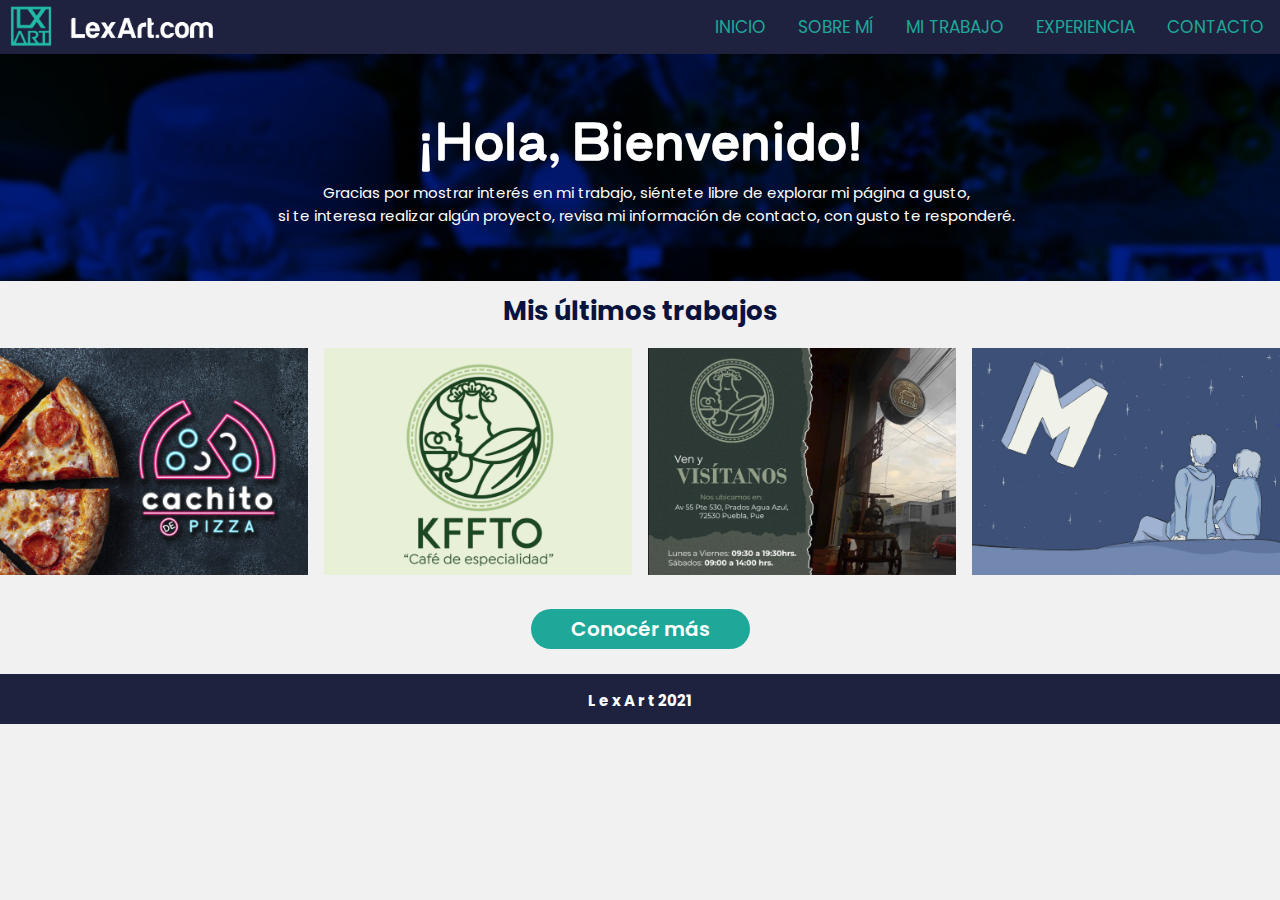
<file: index.html>
<!doctype html>
<html>
<head>
<meta charset="utf-8">
<title>Sobre mí</title>
  <link
    rel="stylesheet"
    href="https://cdnjs.cloudflare.com/ajax/libs/animate.css/4.1.1/animate.min.css"
  />
  <link href="Estilo CSS/ListaEstilos.css" rel="stylesheet" type="text/css">
<script>
function openModal() {
  document.getElementById("myModal").style.display = "block";
}

function closeModal() {
  document.getElementById("myModal").style.display = "none";
}

var slideIndex = 1;
showSlides(slideIndex);

function plusSlides(n) {
  showSlides(slideIndex += n);
}

function currentSlide(n) {
  showSlides(slideIndex = n);
}

function showSlides(n) {
  var i;
  var slides = document.getElementsByClassName("mySlides");
  var dots = document.getElementsByClassName("demo");
  var captionText = document.getElementById("caption");
  if (n > slides.length) {slideIndex = 1}
  if (n < 1) {slideIndex = slides.length}
  for (i = 0; i < slides.length; i++) {
      slides[i].style.display = "none";
  }
  for (i = 0; i < dots.length; i++) {
      dots[i].className = dots[i].className.replace(" active", "");
  }
  slides[slideIndex-1].style.display = "block";
  dots[slideIndex-1].className += " active";
  captionText.innerHTML = dots[slideIndex-1].alt;
}
  </script>
</head>
	
<body>
	<div class="topnav">
	 <img src="image/logo_Mesa de trabajo 1.png" class="logo_web">
	  <a href="html/Contacto.html">CONTACTO</a>
	  <a href="html/Experiencia.html">EXPERIENCIA</a>
	  <a href="html/Mi trabajo.html">MI TRABAJO</a>
	  <a href="html/Sobre mí.html">SOBRE MÍ</a>
	  <a class="active" href="html/Inicio.html">INICIO</a>
	</div>
<header>
  <div class="banner">
	<br>
	<h1 class="animate__animated animate__fadeIn animate__delay-1s Encabezado">¡Hola, Bienvenido!</h1>
	<p class="animate__animated animate__fadeIn animate__delay-1s texto_titulo">Gracias por mostrar interés en mi trabajo, siéntete libre de explorar mi página a gusto,<br> si te interesa realizar algún proyecto, revisa mi información de contacto, con gusto te responderé.</p><br><br><br>
	</div>
  </header>
	
	<main>
<h2 class="animate__animated animate__fadeIn animate__delay-1s subtitulo">Mis últimos trabajos</h2>
    <div class="center">
		
		
<div class="animate__animated animate__fadeIn animate__delay-1s row">
  <div class="colt">
    <img src="image/cachito.jpg" style="width:100%" onclick="openModal();currentSlide(1)" class="hover-shadow cursor">
  </div>
  <div class="colt">
    <img src="image/Captura de pantalla (1143).png" style="width:100%" onclick="openModal();currentSlide(2)" class="hover-shadow cursor">
  </div>
  <div class="colt">
    <img src="image/kffto_!.jpg" style="width:100%" onclick="openModal();currentSlide(3)" class="hover-shadow cursor">
  </div>
  <div class="colt">
    <img src="image/abcM.jpg" style="width:100%" onclick="openModal();currentSlide(4)" class="hover-shadow cursor">
  </div>
</div>

<div id="myModal" class="modal">
  <span class="close cursor" onclick="closeModal()">&times;</span>
  <div class="modal-content">

    <div class="mySlides">
      <div class="numbertext">1 / 4</div>
      <img src="../image/cachito.jpg" style="width:100%">
    </div>

    <div class="mySlides">
      <div class="numbertext">2 / 4</div>
      <img src="../image/Captura de pantalla (1143).png" style="width:100%">
    </div>

    <div class="mySlides">
      <div class="numbertext">3 / 4</div>
      <img src="../image/kffto_!.jpg" style="width:100%">
    </div>
    
    <div class="mySlides">
      <div class="numbertext">4 / 4</div>
      <img src="../image/abcM.jpg" style="width:100%">
    </div>
    
    <a class="prev" onclick="plusSlides(-1)">&#10094;</a>
    <a class="next" onclick="plusSlides(1)">&#10095;</a>

    <div class="caption-container">
      <p id="caption"></p>
    </div>


    <div class="colt">
      <img class="demo cursor" src="../image/cachito.jpg" style="width:100%" onclick="currentSlide(1)" alt="Cachito de Pizza">
    </div>
    <div class="colt">
      <img class="demo cursor" src="../image/Captura de pantalla (1143).png" style="width:100%" onclick="currentSlide(2)" alt="KFFTO Video Animado">
    </div>
    <div class="colt">
      <img class="demo cursor" src="../image/kffto_!.jpg" style="width:100%" onclick="currentSlide(3)" alt="KFFTO Post">
    </div>
    <div class="colt">
      <img class="demo cursor" src="../image/abcM.jpg" style="width:100%" onclick="currentSlide(4)" alt="ABC ilustrado">
    </div>
  </div>
</div>

		
		
	  <a href="html/Mi trabajo.html">
	  <button class="button center">Conocér más</button>
	  </a>	
	</div>
</main>
	

	
	<footer>
	  <h5 class="marca">L e x   A r t  2021</h5>
	</footer>
</body>
</html>
</file>
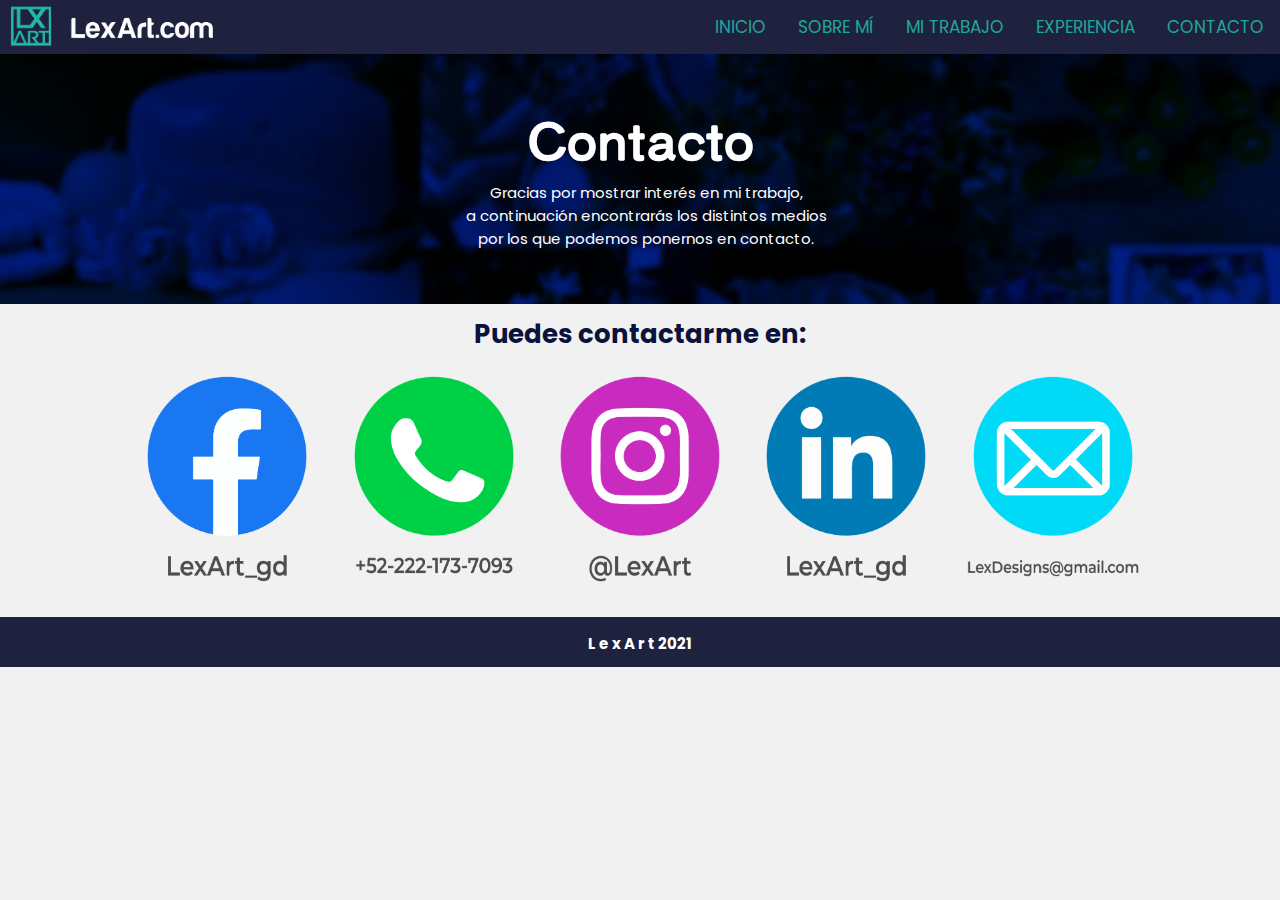
<file: html/Contacto.html>
<!doctype html>
<html>
<head>
<meta charset="utf-8">
<title>Sobre mí</title>
<link href="../Estilo CSS/ListaEstilos.css" rel="stylesheet" type="text/css">
  <link
    rel="stylesheet"
    href="https://cdnjs.cloudflare.com/ajax/libs/animate.css/4.1.1/animate.min.css"
  />
</head>
	
<body>
	<div class="topnav">
	 <img src="../image/logo_Mesa de trabajo 1.png" class="logo_web">
	  <a href="Contacto.html">CONTACTO</a>
	  <a href="Experiencia.html">EXPERIENCIA</a>
	  <a href="Mi trabajo.html">MI TRABAJO</a>
	  <a href="Sobre mí.html">SOBRE MÍ</a>
	  <a class="active" href="Inicio.html">INICIO</a>
	</div>
<header>
  <div class="banner">
	<br>
	<h1 class="animate__animated animate__fadeIn animate__delay-1s Encabezado">Contacto</h1>
	<p class="animate__animated animate__fadeIn animate__delay-1s texto_titulo">Gracias por mostrar interés en mi trabajo, <br>a continuación encontrarás los distintos medios<br> por los que podemos ponernos en contacto.<br>
    </p>
	<br><br><br>
	</div>
  </header>
	
<main>
	<h2 class="animate__animated animate__fadeIn animate__delay-1s subtitulo">Puedes contactarme en:</h2>
	<section>
		<div class="animate__animated animate__fadeIn animate__delay-1s center"> <a href="https://www.facebook.com/lex_art.design/"><img src="../image/face.png" class="contact_pic"></a>
			<img src="../image/whats.png" class="contact_pic">		  <a href="https://www.instagram.com/lex_art.design/"><img src="../image/insta.png" class="contact_pic"></a>
			<a href="https://www.linkedin.com/lex_art.design/"><img src="../image/in.png" class="contact_pic"></a>
			<a href="mailto: lexdesigns@gmail.com"><img src="../image/correo.png" class="contact_pic"></a>
		</div>
	</section>
   
		
</main>
	<footer>
	  <h5 class="marca">L e x   A r t  2021</h5>
	</footer>
</body>
</html>
</file>
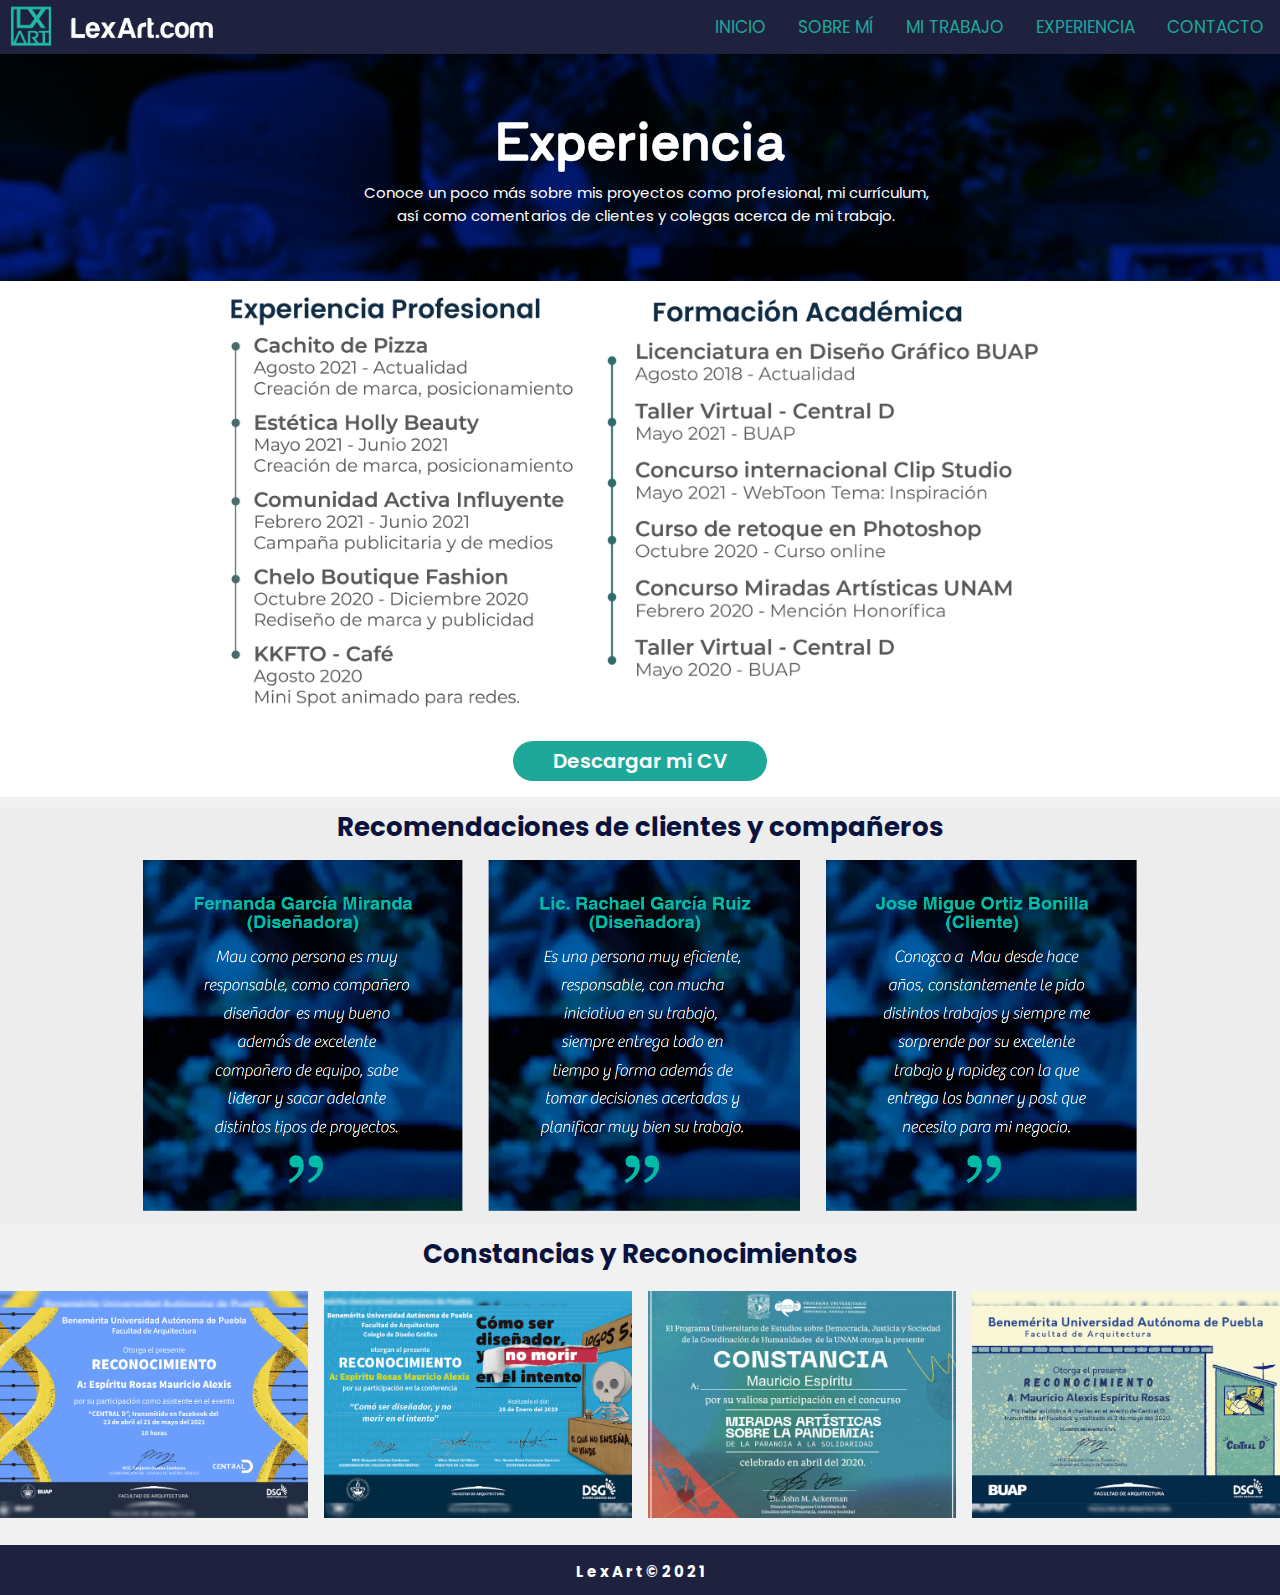
<file: html/Experiencia.html>
<!doctype html>
<html>
<head>
<meta charset="utf-8">
<title>Sobre mí</title>
<link href="../Estilo CSS/ListaEstilos.css" rel="stylesheet" type="text/css">
  <link
    rel="stylesheet"
    href="https://cdnjs.cloudflare.com/ajax/libs/animate.css/4.1.1/animate.min.css"
  />
<script>
function openModal() {
  document.getElementById("myModal").style.display = "block";
}

function closeModal() {
  document.getElementById("myModal").style.display = "none";
}

var slideIndex = 1;
showSlides(slideIndex);

function plusSlides(n) {
  showSlides(slideIndex += n);
}

function currentSlide(n) {
  showSlides(slideIndex = n);
}

function showSlides(n) {
  var i;
  var slides = document.getElementsByClassName("mySlides");
  var dots = document.getElementsByClassName("demo");
  var captionText = document.getElementById("caption");
  if (n > slides.length) {slideIndex = 1}
  if (n < 1) {slideIndex = slides.length}
  for (i = 0; i < slides.length; i++) {
      slides[i].style.display = "none";
  }
  for (i = 0; i < dots.length; i++) {
      dots[i].className = dots[i].className.replace(" active", "");
  }
  slides[slideIndex-1].style.display = "block";
  dots[slideIndex-1].className += " active";
  captionText.innerHTML = dots[slideIndex-1].alt;
}
</script>
</head>
	
<body>
	<div class="topnav">
	 <img src="../image/logo_Mesa de trabajo 1.png" class="logo_web">
	  <a href="Contacto.html">CONTACTO</a>
	  <a href="Experiencia.html">EXPERIENCIA</a>
	  <a href="Mi trabajo.html">MI TRABAJO</a>
	  <a href="Sobre mí.html">SOBRE MÍ</a>
	  <a class="active" href="Inicio.html">INICIO</a>
	</div>
<header>
  <div class="banner">
	<br>
	<h1 class="animate__animated animate__fadeIn animate__delay-1s Encabezado">Experiencia</h1>
	<p class="animate__animated animate__fadeIn animate__delay-1s texto_titulo">Conoce un poco más sobre mis proyectos como profesional, mi currículum,<br>así como comentarios de clientes y colegas acerca de mi trabajo.<br>
    </p>
	<br><br><br>
	</div>
  </header>
<main>

	<div class="barra_white">
	<section>
		<img src="../image/ExpForm.jpg" class="animate__animated animate__fadeIn animate__delay-1s tam_ok2">
	</section>
    <a href="../image/CV_LexArt.pdf">
    <button class="animate__animated animate__fadeIn animate__delay-1s button center buttonS">Descargar mi CV</button>
    </a>    </div>

	<section>
	  <h2 class="animate__animated animate__fadeIn animate__delay-2s subtitulo barra_gris">Recomendaciones de clientes y compañeros</h2>
	</section>
	<div class="barra_gris">
	<section>
	  <img src="../image/testimonios.png" class="animate__animated animate__fadeIn animate__delay-2s tam_ok">
	</section>
	</div>
	
<main>
<h2 class="subtitulo">Constancias y Reconocimientos</h2>
    <div class="center">
		
		
		<div class="row">
  <div class="colt">
    <img src="../image/r1.jpg" style="width:100%" onclick="openModal();currentSlide(1)" class="hover-shadow cursor">
  </div>
  <div class="colt">
    <img src="../image/r2.jpg" style="width:100%" onclick="openModal();currentSlide(2)" class="hover-shadow cursor">
  </div>
  <div class="colt">
    <img src="../image/r3.jpg" style="width:100%" onclick="openModal();currentSlide(3)" class="hover-shadow cursor">
  </div>
  <div class="colt">
    <img src="../image/r4.jpg" style="width:100%" onclick="openModal();currentSlide(4)" class="hover-shadow cursor">
  </div>
</div>

<div id="myModal" class="modal">
  <span class="close cursor" onclick="closeModal()">&times;</span>
  <div class="modal-content">

    <div class="mySlides">
      <div class="numbertext">1 / 4</div>
      <img src="../image/r1.jpg" style="width:100%">
    </div>

    <div class="mySlides">
      <div class="numbertext">2 / 4</div>
      <img src="../image/r2.jpg" style="width:100%">
    </div>

    <div class="mySlides">
      <div class="numbertext">3 / 4</div>
      <img src="../image/r3.jpg" style="width:100%">
    </div>
    
    <div class="mySlides">
      <div class="numbertext">4 / 4</div>
      <img src="../image/r4.jpg" style="width:100%">
    </div>
    
    <a class="prev" onclick="plusSlides(-1)">&#10094;</a>
    <a class="next" onclick="plusSlides(1)">&#10095;</a>

    <div class="caption-container">
      <p id="caption"></p>
    </div>


    <div class="column">
      <img class="demo cursor" src="../image/r1.jpg" style="width:100%" onclick="currentSlide(1)" alt="Central D 2021">
    </div>
    <div class="column">
      <img class="demo cursor" src="../image/r2.jpg" style="width:100%" onclick="currentSlide(2)" alt="Como ser diseñador">
    </div>
    <div class="column">
      <img class="demo cursor" src="../image/r3.jpg" style="width:100%" onclick="currentSlide(3)" alt="Miradas Artísticas">
    </div>
    <div class="column">
      <img class="demo cursor" src="../image/r4.jpg" style="width:100%" onclick="currentSlide(4)" alt="Central D 2020">
    </div>
  </div>
</div>	
	</div>
	<section class="barra_white">
	</section>
</main>
	
</main>
	<footer>
	  <h5 class="marca">L e x A r t © 2 0 2 1</h5>
	</footer>
</body>
</html>
</file>
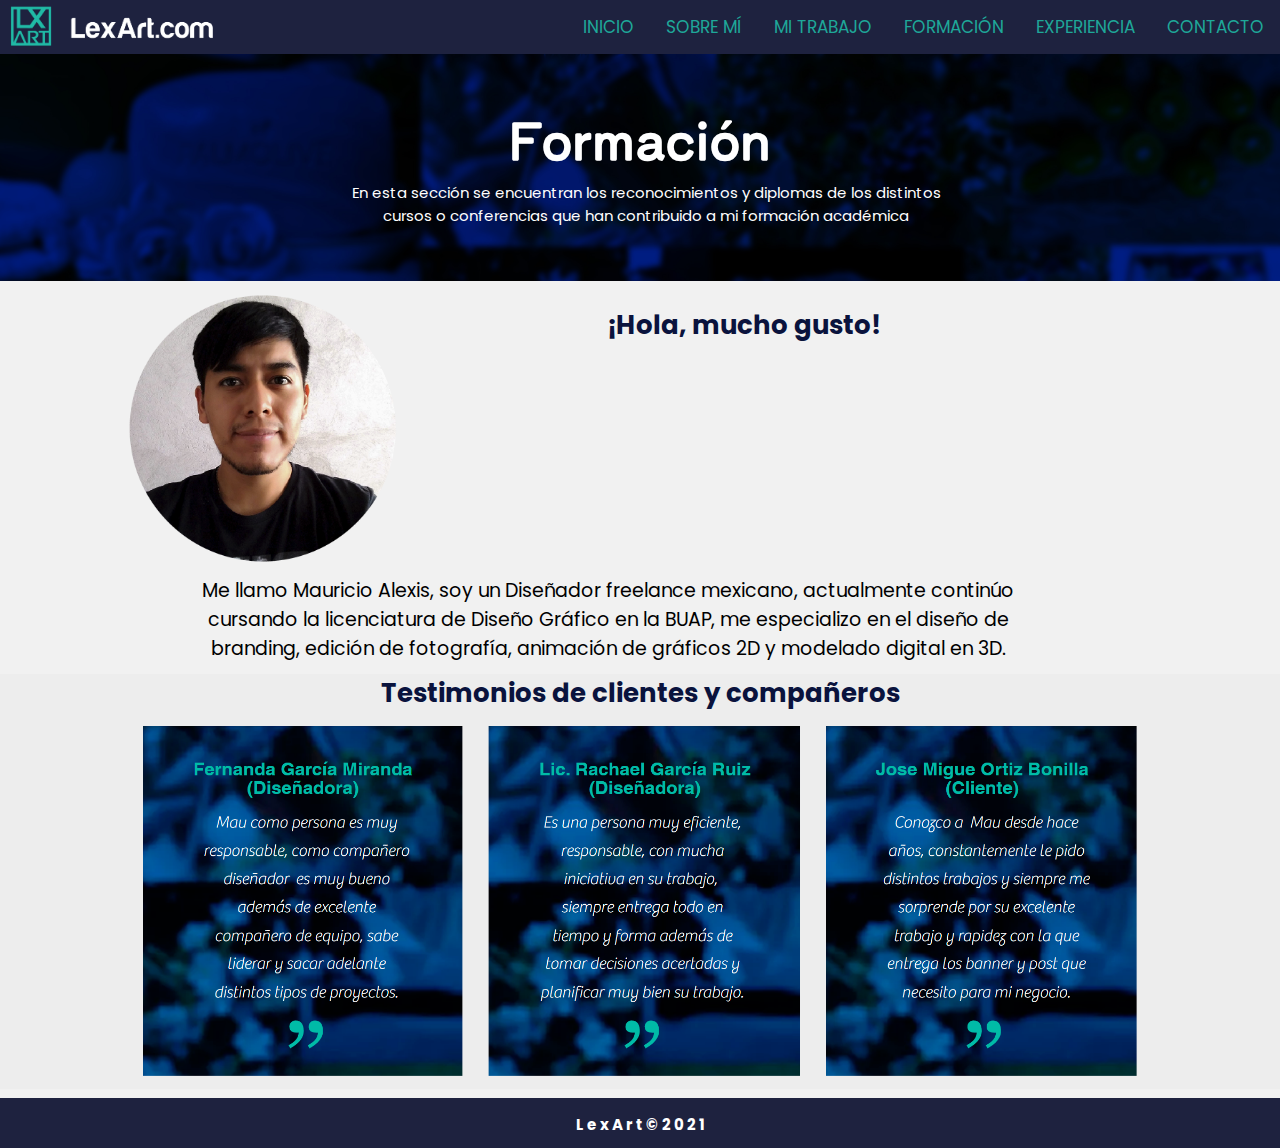
<file: html/Formación.html>
<!doctype html>
<html>
<head>
<meta charset="utf-8">
<title>Sobre mí</title>
<link href="../Estilo CSS/ListaEstilos.css" rel="stylesheet" type="text/css">
</head>
	
<body>
	<div class="topnav">
	 <img src="../image/logo_Mesa de trabajo 1.png" class="logo_web">
	  <a href="Contacto.html">CONTACTO</a>
	  <a href="Experiencia.html">EXPERIENCIA</a>
	  <a href="Formación.html">FORMACIÓN</a>
	  <a href="Mi trabajo.html">MI TRABAJO</a>
	  <a href="Sobre mí.html">SOBRE MÍ</a>
	  <a class="active" href="Inicio.html">INICIO</a>
	</div>
<header>
  <div class="banner">
	<br>
	<h1 class="Encabezado">Formación</h1>
	<p class="texto_titulo">En esta sección se encuentran los reconocimientos y diplomas de los distintos<br>cursos o conferencias que han contribuido a mi formación académica<br>
    </p>
	<br><br><br>
	</div>
  </header>
<main>
	<section class="center">
		<img src="../image/foto.png" class="pic_profile">
		<h2 class="subtitulo_bio">¡Hola, mucho gusto!</h2>
		<p class="Subtexto">Me llamo Mauricio Alexis, soy un Diseñador freelance mexicano, actualmente continúo cursando la licenciatura de Diseño Gráfico en la BUAP, me especializo en el diseño de branding, edición de fotografía, animación de gráficos 2D y modelado digital en 3D.</p>
	</section>
	<section>
	  <h2 class="subtitulo barra_gris">Testimonios de clientes y compañeros</h2>
	</section>
	<div class="barra_gris">
	<section>
	  <img src="../image/testimonios.png" class="tam_ok">
	</section>
	</div>
</main>
	<footer>
	  <h5 class="marca">L e x A r t © 2 0 2 1</h5>
	</footer>
</body>
</html>
</file>
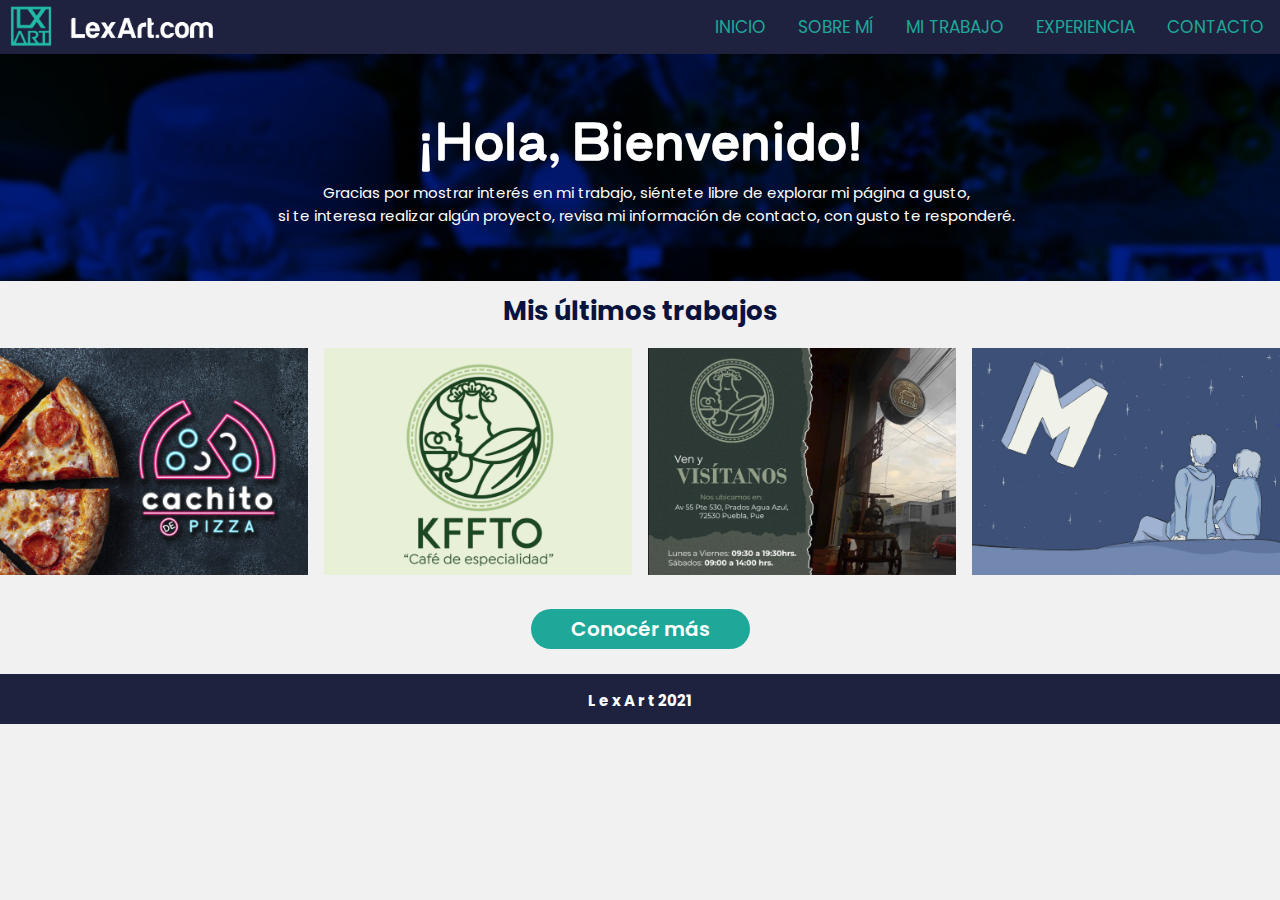
<file: html/Inicio.html>
<!doctype html>
<html>
<head>
<meta charset="utf-8">
<title>Sobre mí</title>
<link href="../Estilo CSS/ListaEstilos.css" rel="stylesheet" type="text/css">
  <link
    rel="stylesheet"
    href="https://cdnjs.cloudflare.com/ajax/libs/animate.css/4.1.1/animate.min.css"
  />
	
<script>
function openModal() {
  document.getElementById("myModal").style.display = "block";
}

function closeModal() {
  document.getElementById("myModal").style.display = "none";
}

var slideIndex = 1;
showSlides(slideIndex);

function plusSlides(n) {
  showSlides(slideIndex += n);
}

function currentSlide(n) {
  showSlides(slideIndex = n);
}

function showSlides(n) {
  var i;
  var slides = document.getElementsByClassName("mySlides");
  var dots = document.getElementsByClassName("demo");
  var captionText = document.getElementById("caption");
  if (n > slides.length) {slideIndex = 1}
  if (n < 1) {slideIndex = slides.length}
  for (i = 0; i < slides.length; i++) {
      slides[i].style.display = "none";
  }
  for (i = 0; i < dots.length; i++) {
      dots[i].className = dots[i].className.replace(" active", "");
  }
  slides[slideIndex-1].style.display = "block";
  dots[slideIndex-1].className += " active";
  captionText.innerHTML = dots[slideIndex-1].alt;
}
</script>
</head>
	
<body>
	<div class="topnav">
	 <img src="../image/logo_Mesa de trabajo 1.png" class="logo_web">
	  <a href="Contacto.html">CONTACTO</a>
	  <a href="Experiencia.html">EXPERIENCIA</a>
	  <a href="Mi trabajo.html">MI TRABAJO</a>
	  <a href="Sobre mí.html">SOBRE MÍ</a>
	  <a class="active" href="Inicio.html">INICIO</a>
	</div>
<header>
  <div class="banner">
	<br>
	<h1 class="animate__animated animate__fadeIn animate__delay-1s Encabezado">¡Hola, Bienvenido!</h1>
	<p class="animate__animated animate__fadeIn animate__delay-1s texto_titulo">Gracias por mostrar interés en mi trabajo, siéntete libre de explorar mi página a gusto,<br> si te interesa realizar algún proyecto, revisa mi información de contacto, con gusto te responderé.</p><br><br><br>
	</div>
  </header>
	
	<main>
<h2 class="animate__animated animate__fadeIn animate__delay-1s subtitulo">Mis últimos trabajos</h2>
    <div class="center">
		
		
<div class="animate__animated animate__fadeIn animate__delay-1s row">
  <div class="colt">
    <img src="../image/cachito.jpg" style="width:100%" onclick="openModal();currentSlide(1)" class="hover-shadow cursor">
  </div>
  <div class="colt">
    <img src="../image/Captura de pantalla (1143).png" style="width:100%" onclick="openModal();currentSlide(2)" class="hover-shadow cursor">
  </div>
  <div class="colt">
    <img src="../image/kffto_!.jpg" style="width:100%" onclick="openModal();currentSlide(3)" class="hover-shadow cursor">
  </div>
  <div class="colt">
    <img src="../image/abcM.jpg" style="width:100%" onclick="openModal();currentSlide(4)" class="hover-shadow cursor">
  </div>
</div>

<div id="myModal" class="modal">
  <span class="close cursor" onclick="closeModal()">&times;</span>
  <div class="modal-content">

    <div class="mySlides">
      <div class="numbertext">1 / 4</div>
      <img src="../image/cachito.jpg" style="width:100%">
    </div>

    <div class="mySlides">
      <div class="numbertext">2 / 4</div>
      <img src="../image/Captura de pantalla (1143).png" style="width:100%">
    </div>

    <div class="mySlides">
      <div class="numbertext">3 / 4</div>
      <img src="../image/kffto_!.jpg" style="width:100%">
    </div>
    
    <div class="mySlides">
      <div class="numbertext">4 / 4</div>
      <img src="../image/abcM.jpg" style="width:100%">
    </div>
    
    <a class="prev" onclick="plusSlides(-1)">&#10094;</a>
    <a class="next" onclick="plusSlides(1)">&#10095;</a>

    <div class="caption-container">
      <p id="caption"></p>
    </div>


    <div class="colt">
      <img class="demo cursor" src="../image/cachito.jpg" style="width:100%" onclick="currentSlide(1)" alt="Cachito de Pizza">
    </div>
    <div class="colt">
      <img class="demo cursor" src="../image/Captura de pantalla (1143).png" style="width:100%" onclick="currentSlide(2)" alt="KFFTO Video Animado">
    </div>
    <div class="colt">
      <img class="demo cursor" src="../image/kffto_!.jpg" style="width:100%" onclick="currentSlide(3)" alt="KFFTO Post">
    </div>
    <div class="colt">
      <img class="demo cursor" src="../image/abcM.jpg" style="width:100%" onclick="currentSlide(4)" alt="ABC ilustrado">
    </div>
  </div>
</div>

		
		
	  <a href="Mi trabajo.html">
	  <button class="button center">Conocér más</button>
	  </a>	
	</div>
</main>
	

	
	<footer>
	  <h5 class="marca">L e x   A r t  2021</h5>
	</footer>
</body>
</html>
</file>
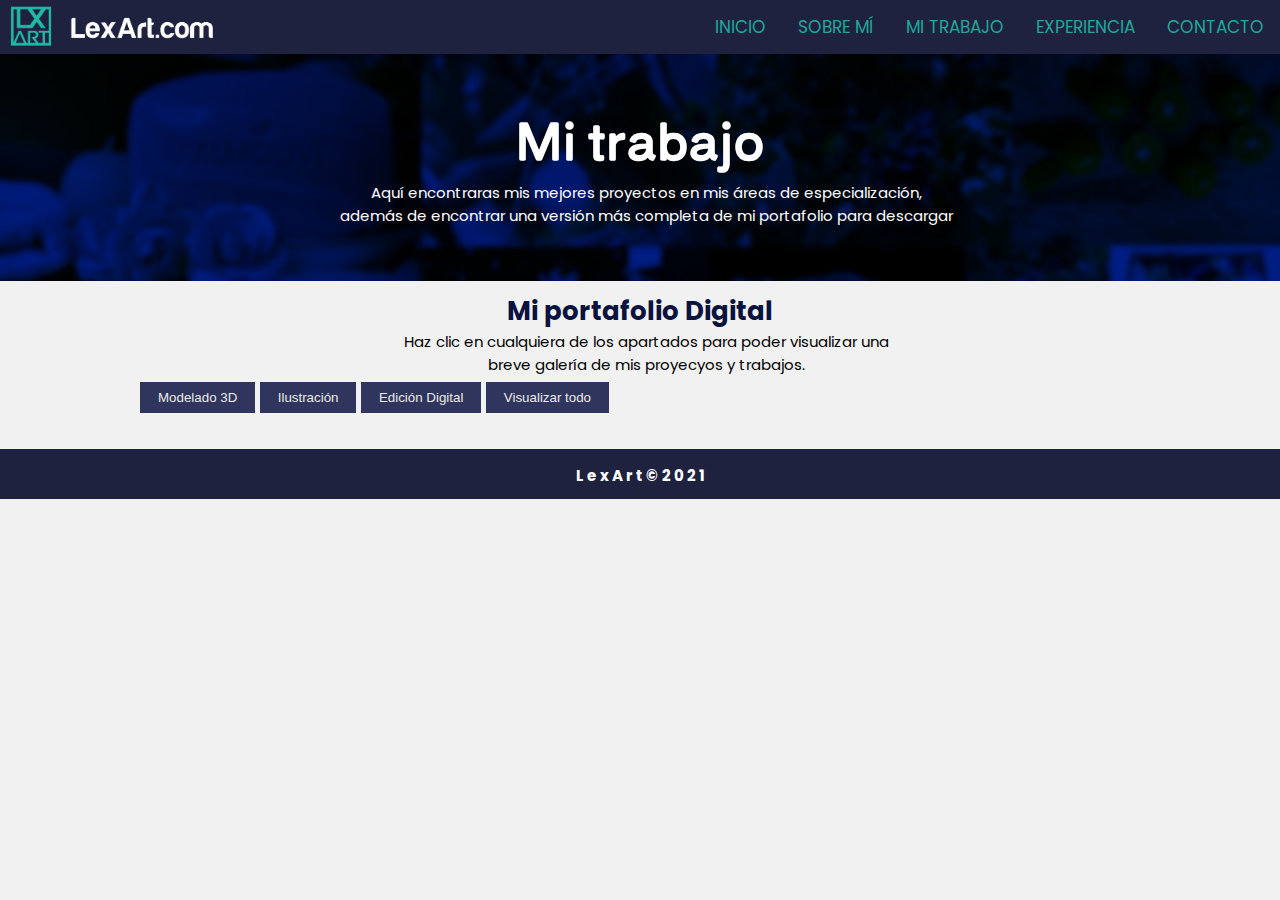
<file: html/Mi trabajo.html>
<!doctype html>
<html>
<head>
<meta charset="utf-8">
<title>Sobre mí</title>
<link href="../Estilo CSS/ListaEstilos.css" rel="stylesheet" type="text/css">
<link
    rel="stylesheet"
    href="https://cdnjs.cloudflare.com/ajax/libs/animate.css/4.1.1/animate.min.css"
  />
<script>
filterSelection("all")
function filterSelection(c) {
  var x, i;
  x = document.getElementsByClassName("column");
  if (c == "all") c = "";
  for (i = 0; i < x.length; i++) {
    w3RemoveClass(x[i], "show");
    if (x[i].className.indexOf(c) > -1) w3AddClass(x[i], "show");
  }
}

function w3AddClass(element, name) {
  var i, arr1, arr2;
  arr1 = element.className.split(" ");
  arr2 = name.split(" ");
  for (i = 0; i < arr2.length; i++) {
    if (arr1.indexOf(arr2[i]) == -1) {element.className += " " + arr2[i];}
  }
}

function w3RemoveClass(element, name) {
  var i, arr1, arr2;
  arr1 = element.className.split(" ");
  arr2 = name.split(" ");
  for (i = 0; i < arr2.length; i++) {
    while (arr1.indexOf(arr2[i]) > -1) {
      arr1.splice(arr1.indexOf(arr2[i]), 1);     
    }
  }
  element.className = arr1.join(" ");
}


// Add active class to the current button (highlight it)
var btnContainer = document.getElementById("myBtnContainer");
var btns = btnContainer.getElementsByClassName("btn");
for (var i = 0; i < btns.length; i++) {
  btns[i].addEventListener("click", function(){
    var current = document.getElementsByClassName("active");
    current[0].className = current[0].className.replace(" active", "");
    this.className += " active";
  });
}
</script>
	
</head>
	
<body>
	<div class="topnav">
	 <img src="../image/logo_Mesa de trabajo 1.png" class="logo_web">
	  <a href="Contacto.html">CONTACTO</a>
	  <a href="Experiencia.html">EXPERIENCIA</a>
	  <a href="Mi trabajo.html">MI TRABAJO</a>
	  <a href="Sobre mí.html">SOBRE MÍ</a>
	  <a class="active" href="Inicio.html">INICIO</a>
	</div>
<header>
  <div class="banner">
	<br>
	<h1 class="animate__animated animate__fadeIn animate__delay-1s Encabezado">Mi trabajo</h1>
	<p class="animate__animated animate__fadeIn animate__delay-1s texto_titulo">Aquí encontraras mis mejores proyectos en mis áreas de especialización,<br>además de encontrar una versión más completa de mi portafolio para descargar<br>
    </p>
	<br><br><br>
	</div>
  </header>
<main>
 	<section>
		<h2 class="animate__animated animate__fadeIn animate__delay-2s subtitulo">Mi portafolio Digital</h2>
		<p class="animate__animated animate__fadeIn animate__delay-2s texto_titulo_black">Haz clic en cualquiera de los apartados para poder visualizar una<br>breve galería de mis proyecyos y trabajos.
        </p>
	</section>

	
<div class="main">

<div id="myBtnContainer">
  <button class="btn" onclick="filterSelection('nature')">Modelado 3D</button>
  <button class="btn" onclick="filterSelection('cars')">Ilustración</button>
  <button class="btn" onclick="filterSelection('people')">Edición Digital</button>
  <button class="btn" onclick="filterSelection('all')">Visualizar todo</button>
</div>

<!-- Portfolio Gallery Grid -->
<div class="row">
  <div class="column nature">
    <div class="content">
      <img src="../image/astro.jpg" alt="Mountains" style="width:100%">
      <h4 class="titulo_port">Astro's Play</h4>
      <p class="text_port">Modelado 3D basado en el personaje de Playstation para realidad virtual.</p>
    </div>
  </div>
  <div class="column nature">
    <div class="content">
    <img src="../image/mando.jpg" alt="Lights" style="width:100%">
      <h4 class="titulo_port">DualSense PS5</h4>
      <p class="text_port">Mando de PS5 modelado para stand publicitario de la marca de videojuegos.</p>
    </div>
  </div>
  <div class="column nature">
    <div class="content">
    <img src="../image/vr.jpg" alt="Nature" style="width:100%">
      <h4 class="titulo_port">PS5 VR</h4>
      <p class="text_port">Cascos de Realidad Virtual creado para un stand publicitario de playstation.</p>
    </div>
  </div>
  <div class="column nature">
    <div class="content">
      <img src="../image/tierra.jpg" alt="Mountains" style="width:100%">
      <h4 class="titulo_port">Bio Earth</h4>
      <p class="text_port">Concepto simple y experimental sobre la biodiversidad y la naturaleza.</p>
    </div>
  </div>
  <div class="column nature">
    <div class="content">
    <img src="../image/hollow.jpg" alt="Lights" style="width:100%">
    <h4 class="titulo_port">Hollow Knight</h4>
    <p class="text_port">Modelo basado en el personaje principal de la entrega Hollow Knight.</p>
    </div>
  </div>
  <div class="column nature">
    <div class="content">
    <img src="../image/faro.jpg" alt="Nature" style="width:100%">
    <h4 class="titulo_port">Isla del faro</h4>
    <p class="text_port">Archipielago basado en una isla de calma y tranquilidad en 3D. </p>
    </div>
  </div>
  
  <div class="column cars">
    <div class="content">
      <img src="../image/m.jpg" alt="Car" style="width:100%">
      <h4 class="titulo_port">Abecedario M</h4>
      <p class="text_port">ABC - Acampando</p>
    </div>
  </div>
  <div class="column cars">
    <div class="content">
    <img src="../image/c.jpg" alt="Car" style="width:100%">
    <h4 class="titulo_port">Abecedario C</h4>
    <p class="text_port">ABC - Acampando</p>
    </div>
  </div>
  <div class="column cars">
    <div class="content">
    <img src="../image/p.jpg" alt="Car" style="width:100%">
    <h4 class="titulo_port">Abecedario P</h4>
    <p class="text_port">ABC - Acampando</p>
    </div>
  </div>
  <div class="column cars">
    <div class="content">
    <img src="../image/ciclope2.jpg" alt="Car" style="width:100%">
    <h4 class="titulo_port">Boceto Postal A</h4>
    <p class="text_port">Diseño postal infantil</p>
    </div>
  </div>
  <div class="column cars">
    <div class="content">
    <img src="../image/ciclope3.jpg" alt="Car" style="width:100%">
    <h4 class="titulo_port">Postal Vectores</h4>
    <p class="text_port">Diseño postal infantil</p>
    </div>
  </div>
  <div class="column cars">
    <div class="content">
    <img src="../image/cilope.jpg" alt="Car" style="width:100%">
    <h4 class="titulo_port">Boceto Postal B</h4>
    <p class="text_port">Diseño postal infantil</p>
    </div>
  </div>
  <div class="column cars">
    <div class="content">
    <img src="../image/mel.jpg" alt="Car" style="width:100%">
    <h4 class="titulo_port">Ilustración Comic</h4>
</div>
  </div>
  <div class="column cars">
    <div class="content">
    <img src="../image/aang.jpg" alt="Car" style="width:100%">
    <h4 class="titulo_port">Avatar last Airbender</h4>
</div>
  </div>
  <div class="column cars">
    <div class="content">
    <img src="../image/chiwuis.jpg" alt="Car" style="width:100%">
    <h4 class="titulo_port">Patitas ilustradas</h4>
</div>
  </div>
  <div class="column cars">
    <div class="content">
    <img src="../image/manzana.jpg" alt="Car" style="width:100%">
    <h4 class="titulo_port">Manzana Infografía</h4>
</div>
  </div>
  <div class="column cars">
    <div class="content">
    <img src="../image/Zelda.jpg" alt="Car" style="width:100%">
    <h4 class="titulo_port">Zelda: ALTTP</h4>
</div>
  </div>
  <div class="column cars">
    <div class="content">
    <img src="../image/PruHun.jpg" alt="Car" style="width:100%">
    <h4 class="titulo_port">Banner Ilustrativo</h4>
</div>
  </div>
  

	
	
  <div class="column people">
    <div class="content">
      <img src="../image/cachito.jpg" alt="Car" style="width:100%">
      <h4 class="titulo_port">Cachito de Pizza</h4>
      <p class="text_port">Diseño de marca para cliente.</p>
    </div>
  </div>
  <div class="column people">
    <div class="content">
    <img src="../image/ciencia.jpg" alt="Car" style="width:100%">
    <h4 class="titulo_port">Ciencia Abierta</h4>
    <p class="text_port">Animación de promoción.</p>
    </div>
  </div>
  <div class="column people">
    <div class="content">
    <img src="../image/kffto_!.jpg" alt="Car" style="width:100%">
    <h4 class="titulo_port">KFFTO - Café</h4>
    <p class="text_port">Animación de promoción.</p>
    </div>
  </div>
  <div class="column people">
    <div class="content">
      <img src="../image/emerald.jpg" alt="Car" style="width:100%">
      <h4 class="titulo_port">Posts Social Media</h4>
</div>
  </div>
  <div class="column people">
    <div class="content">
    <img src="../image/naranja.jpg" alt="Car" style="width:100%">
    <h4 class="titulo_port">Fotografía Profesional</h4>

    </div>
  </div>
  <div class="column people">
    <div class="content">
    <img src="../image/naranja2.jpg" alt="Car" style="width:100%">
    <h4 class="titulo_port">Fotografía profesional</h4>
</div>
  </div>
  <div class="column people">
    <div class="content">
      <img src="../image/silla.jpg" alt="Car" style="width:100%">
      <h4 class="titulo_port">Cartel Sillas Retóricas</h4>
</div>
  </div>
  <div class="column people">
    <div class="content">
    <img src="../image/yot1.jpg" alt="Car" style="width:100%">
    <h4 class="titulo_port">Foto de comida</h4>
</div>
  </div>
  <div class="column people">
    <div class="content">
    <img src="../image/yot2.jpg" alt="Car" style="width:100%">
    <h4 class="titulo_port">Foto de comida</h4>
</div>
  </div>
<!-- END GRID -->
</div>

<!-- END MAIN -->
</div>

	
	
</main>
	<footer>
	  <h5 class="marca">L e x A r t © 2 0 2 1</h5>
	</footer>
</body>
</html>
</file>
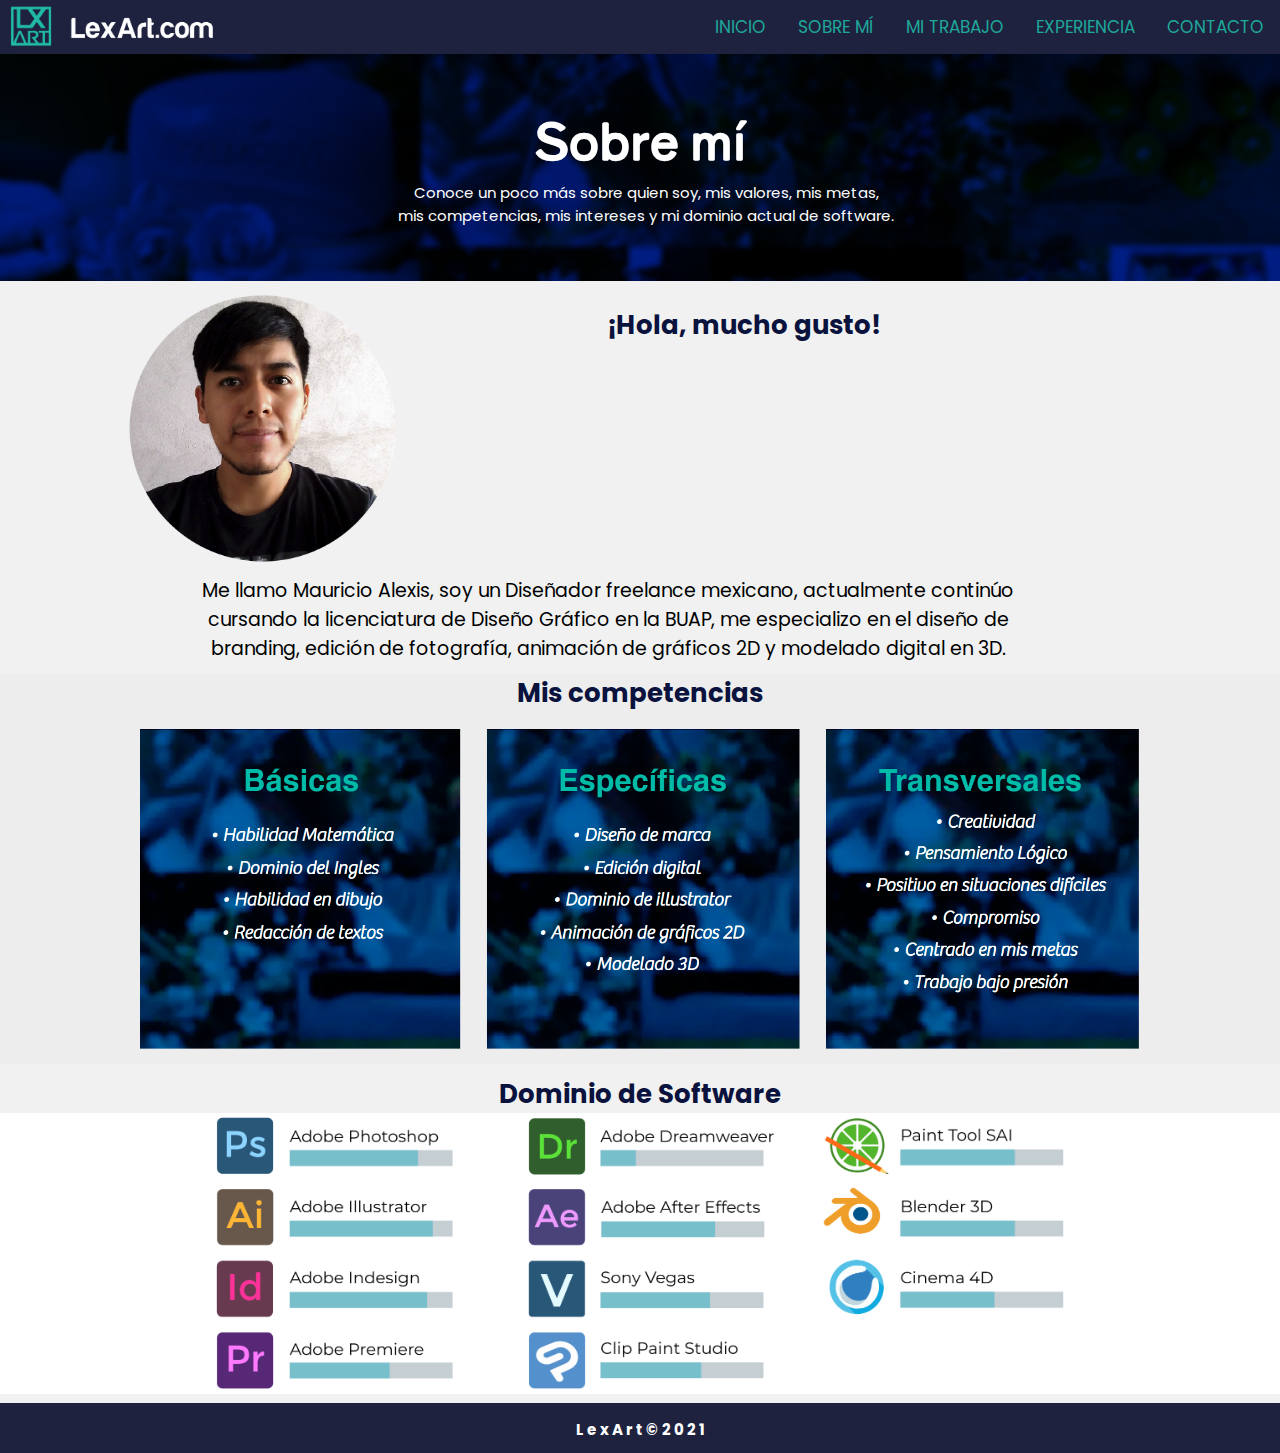
<file: html/Sobre mí.html>
<!doctype html>
<html>
<head>
<meta charset="utf-8">
<title>Sobre mí</title>
<link href="../Estilo CSS/ListaEstilos.css" rel="stylesheet" type="text/css">
 <link
    rel="stylesheet"
    href="https://cdnjs.cloudflare.com/ajax/libs/animate.css/4.1.1/animate.min.css"
  />
</head>
	
<body>
	<div class="topnav">
	 <img src="../image/logo_Mesa de trabajo 1.png" class="logo_web">
	  <a href="Contacto.html">CONTACTO</a>
	  <a href="Experiencia.html">EXPERIENCIA</a>
	  <a href="Mi trabajo.html">MI TRABAJO</a>
	  <a href="Sobre mí.html">SOBRE MÍ</a>
	  <a class="active" href="Inicio.html">INICIO</a>
	</div>
<header>
  <div class="banner">
	<br>
	<h1 class="animate__animated animate__fadeIn animate__delay-1s Encabezado">Sobre mí</h1>
	<p class="animate__animated animate__fadeIn animate__delay-1s texto_titulo">Conoce un poco más sobre quien soy, mis valores, mis metas,<br>mis competencias, mis intereses y mi dominio actual de software. <br>
    </p>
	<br><br><br>
	</div>
  </header>
<main>
	<section class="center">
		<img src="../image/foto.png" class="animate__animated animate__fadeIn animate__delay-1s pic_profile">
		<h2 class="animate__animated animate__fadeIn animate__delay-1s subtitulo_bio">¡Hola, mucho gusto!</h2>
		<p class="animate__animated animate__fadeIn animate__delay-1s Subtexto">Me llamo Mauricio Alexis, soy un Diseñador freelance mexicano, actualmente continúo cursando la licenciatura de Diseño Gráfico en la BUAP, me especializo en el diseño de branding, edición de fotografía, animación de gráficos 2D y modelado digital en 3D.</p>
	</section>
	<section>
	  <h2 class="animate__animated animate__fadeIn animate__delay-3s subtitulo barra_gris">Mis competencias</h2>
	</section>
	<div class="barra_gris">
	<section>
	  <img src="../image/competencias.png" class="animate__animated animate__fadeIn animate__delay-3s tam_ok">
	</section>
	</div>
 	<section>
		<h2 class="animate__animated animate__fadeIn animate__delay-4s subtitulo">Dominio de Software</h2>
	</section>
	<div class="barra_white">
	<section>
		<img src="../image/software_Mesa de trabajo 1.png" class="animate__animated animate__fadeIn animate__delay-4s tam_ok2">
	</section>
	</div>
	
</main>
	<footer>
	  <h5 class="marca">L e x A r t © 2 0 2 1</h5>
	</footer>
</body>
</html>
</file>
<file: Estilo CSS/ListaEstilos.css>
@charset "utf-8";
/* CSS Document */
@import url('https://fonts.googleapis.com/css2?family=Poppins:wght@400;600;700&family=Shippori+Antique+B1&display=swap');

.topnav {
    background-color: #1E223F;
    overflow: hidden;
    width: auto;
    height: auto;
}
/* Style the links inside the navigation bar */
.topnav a {
  font-family: 'Poppins', sans-serif;
  font-size: 17px;
  float: right;
  color: #1EA899;
  text-align: center;
  padding: 14px 16px;
  text-decoration: none;
}

/* Change the color of links on hover */
.topnav a:hover {
  background-color: #ddd;
  color: black;
}

.buttonS :hover{
  background-color: #5FC6BA;
  color: black;
}

.Encabezado {
    font-family: 'Shippori Antique B1', sans-serif;
    font-size: 50px;
    font-style: normal;
    font-weight: bolder;
    color: white;
    text-align: center;
    margin: 30px;
    height: 49px;
}
.Subtexto {
    font-family: 'Poppins', sans-serif;
    font-size: 19px;
    font-style: regular;
    text-align: center;
    color: black;
    margin-top: 69px;
    webkit-box-sizing: content-box;
    moz-box-sizing: content-box;
    box-sizing: content-box;
    height: 0%;
    display: block;
    width: 68%;
    padding-left: 173px;
    left: 0%;
}
.banner{
    background-image: url(../image/banner.jpg);
    background-size: cover;
    background-clip: padding-box;
    width: 100%;
}
a:visited{
	color:#1EA899;
	font-weight: bolder;
}
footer {
    background-color: #1E223F;
    height: 50px;
    margin-top: 9px;
}

footer h5 {
    margin: 0 auto;
    width: 500px;
    padding-top: 15px;
    padding-bottom: 10px;
    text-align: center;
    color: #FFFFFF;
    font-size: 16px;
    height: 50px;
    box-sizing: border-box;
    box-sizing: border-box;
    box-sizing: border-box;
    display: compact;
    max-height: 10px;
}
.contenedor-flexible{
	background-color: #DE5A5A;
	display:flex;
}
.contenedor-flexible>div{
	width: 400px;
	height: 50px;
	background-color: #FFFFFF;
	margin: 10px;
	padding: 30px;
	font-size: 32px;
	text-align: center;
}
* {
    margin: 0;
    webkit-box-sizing: border-box;
    moz-box-sizing: border-box;
    box-sizing: border-box;
}
.pic_profile {
    width: 21%;
    display: inline;
    margin-top: 13px;
    margin-bottom: 13px;
    margin-right: 41px;
    margin-left: 10%;
    float: left;
}
.center {
    text-align: center;
    color: #FFFFFF;
    overflow: auto;
}
.subtitulo {
    font-family: 'Poppins', sans-serif;
    font-size: 26px;
    text-align: center;
    color: #0A133D;
    margin-top: 11px;
    margin-bottom: -1px;
}
.texto_titulo{
    font-family: 'Poppins', sans-serif;
    font-size: 15px;
    align-items: center;
    color: white;
    width: 101%;
    height: auto;
    text-align: center;
}
p{
	align-content: center;
	align-self: center;
	align-items: center;
	alignment-baseline: center
}
.marca {
    font-family: 'Poppins', sans-serif;
    font-size: 15px;
    align-items: center;
    color: white;
    width: 49%;
    height: auto;
    text-align: center;
}
.barra_gris{
    background-color: #EDEDED;
    padding-bottom: 0px;
    text-align: center;
    overflow: hidden;
    webkit-box-sizing: content-box;
    moz-box-sizing: content-box;
    box-sizing: content-box;
}
.sec_gray {
    background-color: #EDEDED;
    margin-top: -29px;
    margin-bottom: -13px;
}
.subtitulo_centro {
    text-align: center;
    font-family: 'Poppins', sans-serif;
    font-size: 26px;
    color: #0A133D;
}
.com_ok {
    width: 88%;
    overflow: auto;
	display: inline;
	float:inherit
}
.sec_white {
	background-color: #FFFFFF;
    margin-top: -29px;
    margin-bottom: -13px;
}
.logo_web {
    width: 208px;
    height: auto;
    margin-left: 8px;
    margin-top: 4px;
}
.barra_indice {
 display: flex;
 overflow: auto;
}
.menus {
    margin-top: 1px;
    margin-left: 155px;
}
.a {
    font-style: normal;
    line-height: 0mm;
}

.button {
    background-color: #1EA899;
    font-family: 'Poppins', sans-serif;
    font-size: 20px;
    font-weight: 600;
    border: none;
    color: white;
    padding-top: 5px;
    padding-right: 40px;
    padding-left: 40px;
    padding-bottom: 5px;
    text-align: center;
    text-decoration: none;
    display: inline-block;
    margin-top: 16px;
    margin-bottom: 16px;
    cursor: pointer;
    border-radius: 93px;
}
.cuadro {
    width: 80%;
    display: block;
}
.pic_cuadros {
    width: 88%;
    height: auto;
}

.tam_ok {
    width: 80%;
}
.barra_white {
	background-color: #FFFFFF;
    padding-bottom: 0px;
    text-align: center;
    overflow: hidden;
    webkit-box-sizing: content-box;
    moz-box-sizing: content-box;
    box-sizing: content-box;
}
.tam_ok2 {
    width: 67%;
}
.subtitulo_bio {
    font-family: 'Poppins', sans-serif;
    font-size: 26px;
    text-align: center;
    color: #0A133D;
    margin-top: 25px;
    margin-left: 0px;
    width: 82%;
    height: 0%;
    margin-bottom: -49px;
}

body {
  font-family: Verdana, sans-serif;
  margin: 0;
}

* {
  box-sizing: border-box;
}

.row > .colt {
  padding: 0 8px;
}

.row:after {
  content: "";
  display: table;
  clear: both;
}

.colt {
  float: left;
  width: 25%;
}

/* The Modal (background) */
.modal {
  display: none;
  position: fixed;
  z-index: 1;
  padding-top: 100px;
  left: 0;
  top: 0;
  width: 100%;
  height: 100%;
  overflow: auto;
  background-color: black;
}

/* Modal Content */
.modal-content {
  position: relative;
  background-color: #fefefe;
  margin: auto;
  padding: 0;
  width: 90%;
  max-width: 1200px;
}

/* The Close Button */
.close {
  color: white;
  position: absolute;
  top: 10px;
  right: 25px;
  font-size: 35px;
  font-weight: bold;
}

.close:hover,
.close:focus {
  color: #999;
  text-decoration: none;
  cursor: pointer;
}

.mySlides {
  display: none;
}

.cursor {
  cursor: pointer;
}

/* Next & previous buttons */
.prev,
.next {
  cursor: pointer;
  position: absolute;
  top: 50%;
  width: auto;
  padding: 16px;
  margin-top: -50px;
  color: white;
  font-weight: bold;
  font-size: 20px;
  transition: 0.6s ease;
  border-radius: 0 3px 3px 0;
  user-select: none;
  -webkit-user-select: none;
}

/* Position the "next button" to the right */
.next {
  right: 0;
  border-radius: 3px 0 0 3px;
}

/* On hover, add a black background color with a little bit see-through */
.prev:hover,
.next:hover {
  background-color: rgba(0, 0, 0, 0.8);
}

/* Number text (1/3 etc) */
.numbertext {
  color: #f2f2f2;
  font-size: 12px;
  padding: 8px 12px;
  position: absolute;
  top: 0;
}

img {
  margin-bottom: -4px;
}

.caption-container {
  text-align: center;
  background-color: black;
  padding: 2px 16px;
  color: white;
}

.demo {
  opacity: 0.6;
}

.active,
.demo:hover {
  opacity: 1;
}

img.hover-shadow {
  transition: 0.3s;
}

.hover-shadow:hover {
  box-shadow: 0 4px 8px 0 rgba(0, 0, 0, 0.2), 0 6px 20px 0 rgba(0, 0, 0, 0.19);
}

.contact_pic {
    width: 15%;
    margin-right: 5px;
    margin-left: 5px;
    margin-bottom: 13px;
    margin-top: 10px;
}






* {
  box-sizing: border-box;
}

body {
  background-color: #f1f1f1;
  font-family: Arial;
}

/* Center website */
.main {
  max-width: 1000px;
  margin: auto;
}

h1 {
  font-size: 50px;
  word-break: break-all;
}

.row {
  margin: 10px -16px;
}

/* Add padding BETWEEN each column */
.row,
.row > .column {
  padding: 8px;
}

/* Create three equal columns that floats next to each other */
.column {
  float: left;
  width: 33.33%;
  display: none; /* Hide all elements by default */
}

/* Clear floats after rows */ 
.row:after {
  content: "";
  display: table;
  clear: both;
}

/* Content */
.content {
    background-color: white;
    padding-top: 11px;
    padding-right: 11px;
    padding-left: 11px;
    padding-bottom: 11px;
}

/* The "show" class is added to the filtered elements */
.show {
  display: block;
}

/* Style the buttons */
.btn {
    border: none;
    outline: none;
    padding: 8px 18px;
    background-color: #2F355C;
    cursor: pointer;
    margin-top: 6px;
    color: #EAEAEA;
}

.btn:hover {
    background-color: #20BAA6;
    color: #464646;
}

.titulo_port {
    margin-top: 7px;
    text-align: center;
    color: #1E223F;
    font-size: medium;
}
.text_port {
    text-align: center;
    margin-bottom: 3px;
}
.texto_titulo_black {
	font-family: 'Poppins', sans-serif;
    font-size: 15px;
    align-items: center;
    color: black;
    width: 101%;
    height: auto;
    text-align: center;
}
</file>
